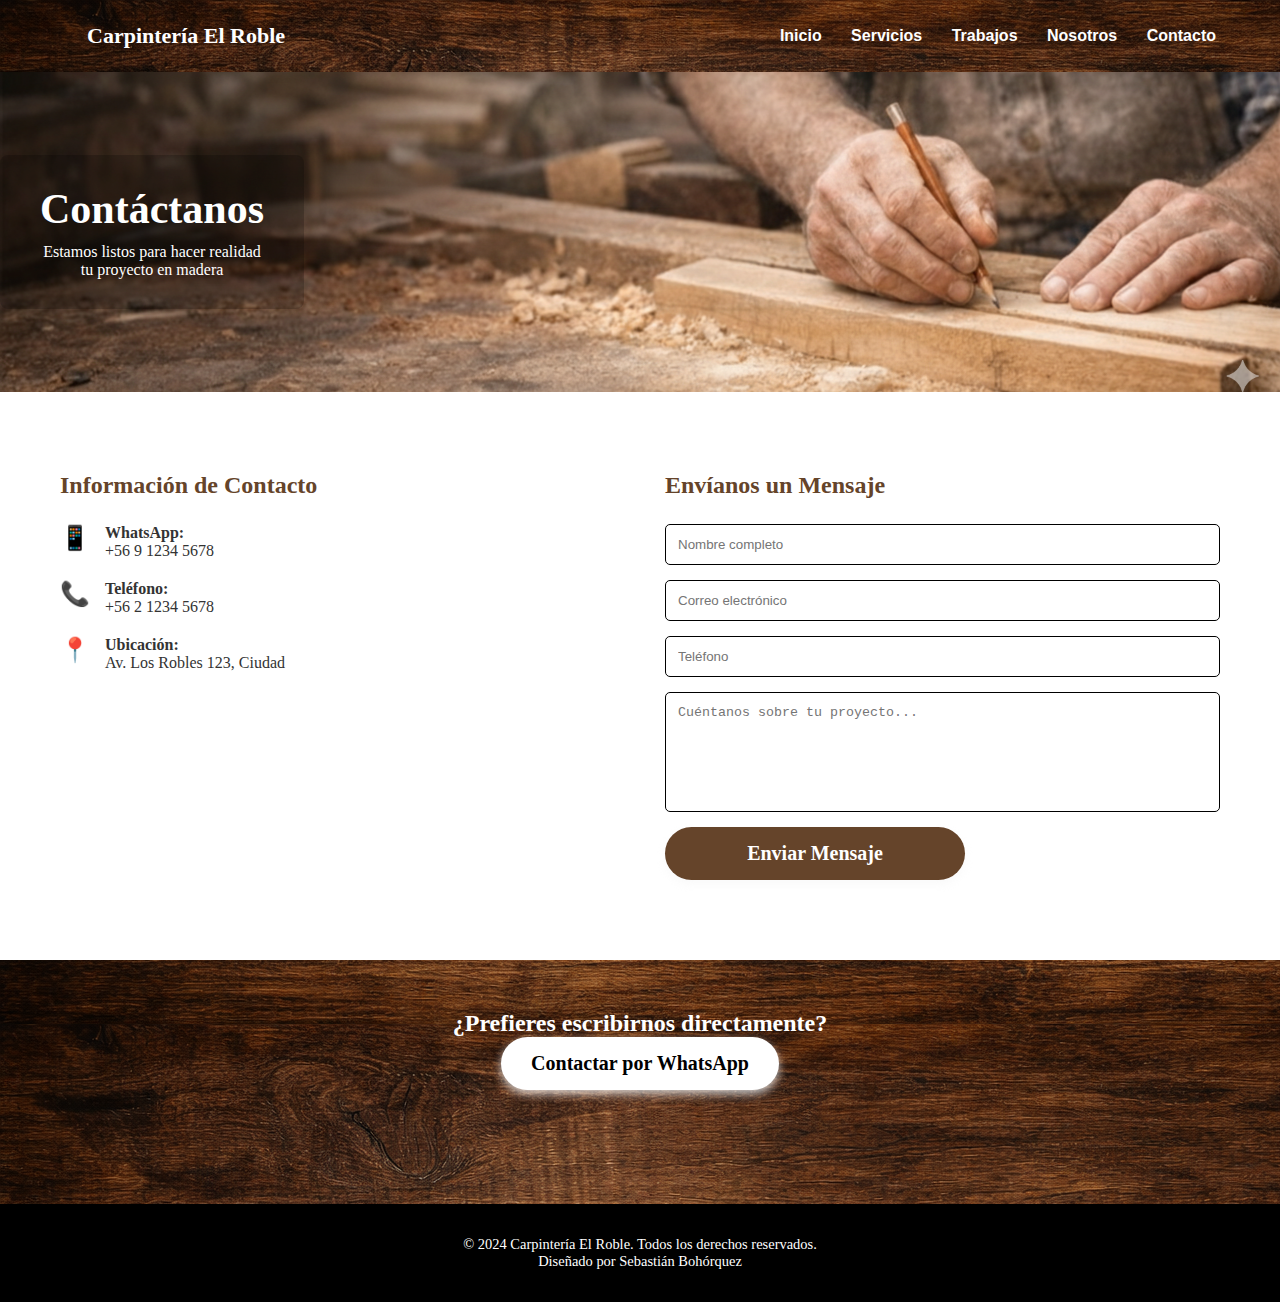
<file: contacto.html>
<!DOCTYPE html>
<html lang="es">
<head>
  <meta charset="UTF-8">
  <title>Contacto | Carpintería El Roble</title>
  <link rel="stylesheet" href="/css/style.css">
</head>
<body>

  <!-- ===== HEADER ===== -->
  <header>
    <div class="container nav">
      <div class="logo">Carpintería El Roble</div>
      <nav>
        <a href="index.html">Inicio</a>
        <a href="servicios.html">Servicios</a>
        <a href="trabajos.html">Trabajos</a>
        <a href="nosotros.html">Nosotros</a>
        <a href="contacto.html">Contacto</a>
      </nav>
    </div>
  </header>

   <!-- ===== HERO CONTACTO ===== -->
  <section class="hero-contacto">
    <div class="hero-overlay">
      <h1>Contáctanos</h1>
      <p>Estamos listos para hacer realidad <br>
        tu proyecto en madera</p>
    </div>
  </section>
  
      <!-- ===== SECCIÓN CONTACTO ===== -->
  <section class="contacto">

    <!-- Información -->
    <div class="info-contacto">
      <h2>Información de Contacto</h2>

      <div class="info-item">
        <span>📱</span>
        <p><strong>WhatsApp:</strong><br>+56 9 1234 5678</p>
      </div>

      <div class="info-item">
        <span>📞</span>
        <p><strong>Teléfono:</strong><br>+56 2 1234 5678</p>
      </div>

      <div class="info-item">
        <span>📍</span>
        <p><strong>Ubicación:</strong><br>Av. Los Robles 123, Ciudad</p>
      </div>
    </div>

    <!-- Formulario -->
    <div class="form-contacto">
      <h2>Envíanos un Mensaje</h2>

      <form>
        <input type="text" placeholder="Nombre completo" required>
        <input type="email" placeholder="Correo electrónico" required>
        <input type="tel" placeholder="Teléfono">
        <textarea placeholder="Cuéntanos sobre tu proyecto..." required></textarea>
        <button class="boton1-contacto" type="submit">Enviar Mensaje</button>
      </form>
    </div>

  </section>
  </main>
   <!-- ===== CTA ===== -->
  <section class="cta">
    <h2>¿Prefieres escribirnos directamente?</h2>
    <a href="#" class="boton2-contacto">Contactar por WhatsApp</a>
  </section>
  <!-- ===== FOOTER ===== -->
 <footer>
  <div class="container">
    <p>&copy; 2024 Carpintería El Roble. Todos los derechos reservados.</p>
    <p>Diseñado por Sebastián Bohórquez</p>
  </div>
</footer>

</body>
</html>
</file>
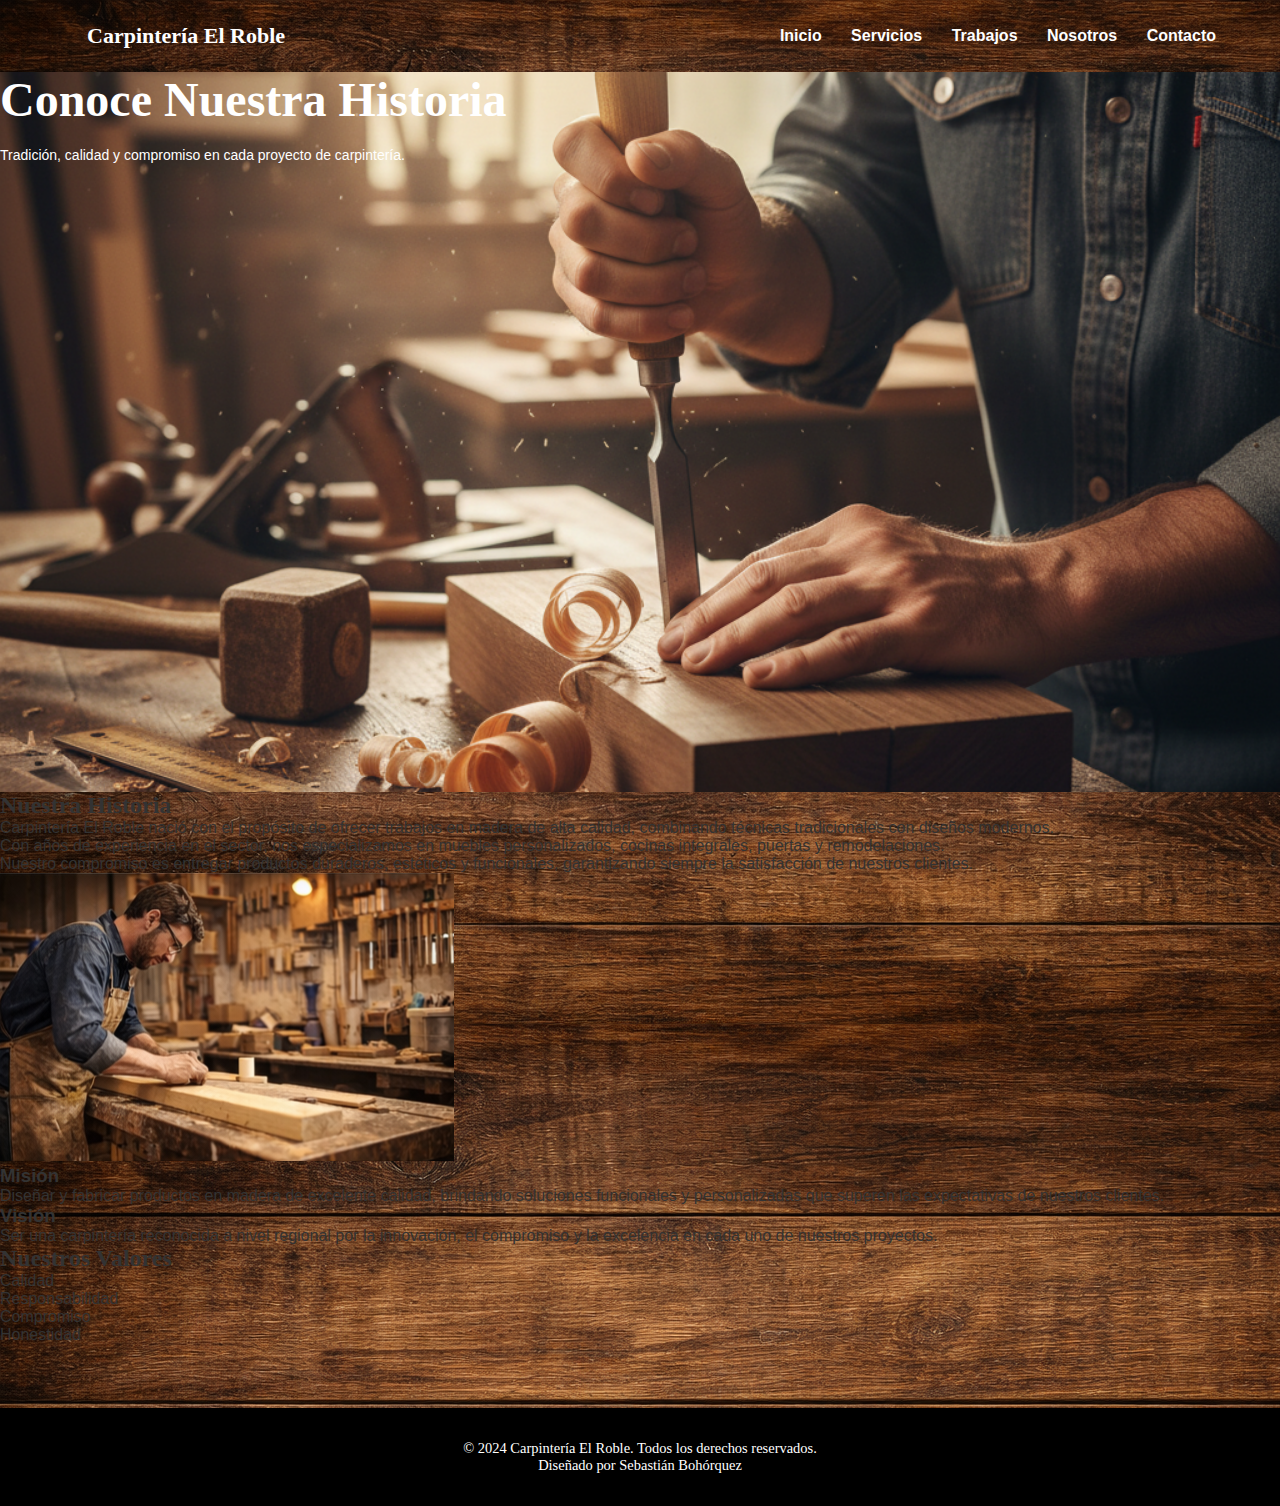
<file: nosotros.html>
<!DOCTYPE html>
<html lang="es">
<head>
<meta charset="UTF-8">
<meta name="viewport" content="width=device-width, initial-scale=1.0">
<title>Carpintería El Roble</title>

<link rel="stylesheet" href="/css/style.css">
</head>
<body>

  <!-- ===== HEADER ===== -->
  <header>
    <div class="container nav">
      <div class="logo">Carpintería El Roble</div>
      <nav>
        <a href="index.html">Inicio</a>
        <a href="servicios.html">Servicios</a>
        <a href="trabajos.html">Trabajos</a>
        <a href="nosotros.html" class="activo">Nosotros</a>
        <a href="contacto.html">Contacto</a>
      </nav>
    </div>
  </header>

    <section class="hero hero-nosotros">
        <div class="hero-content">
            <h1>Conoce Nuestra Historia</h1>
            <p>Tradición, calidad y compromiso en cada proyecto de carpintería.</p>
        </div>
    </section>
   <main>

        <!-- HISTORIA -->
        <section class="nosotros-section">
            <div class="nosotros-container">

                <div class="nosotros-texto">
                    <h2>Nuestra Historia</h2>
                    <p>
                        Carpintería El Roble nació con el propósito de ofrecer trabajos en madera de alta calidad,
                        combinando técnicas tradicionales con diseños modernos.
                    </p>

                    <p>
                        Con años de experiencia en el sector, nos especializamos en muebles personalizados,
                        cocinas integrales, puertas y remodelaciones.
                    </p>

                    <p>
                        Nuestro compromiso es entregar productos duraderos, estéticos y funcionales,
                        garantizando siempre la satisfacción de nuestros clientes.
                    </p>
                </div>

                <div class="nosotros-imagen">
                    <img src="img/imegen_nuestra_hist.png" alt="Taller de Carpintería">
                </div>

            </div>
        </section>

        <!-- MISIÓN Y VISIÓN -->
        <section class="mision-vision">

            <div class="card-mv">
                <h3>Misión</h3>
                <p>
                    Diseñar y fabricar productos en madera de excelente calidad,
                    brindando soluciones funcionales y personalizadas que superen
                    las expectativas de nuestros clientes.
                </p>
            </div>

            <div class="card-mv">
                <h3>Visión</h3>
                <p>
                    Ser una carpintería reconocida a nivel regional por la innovación,
                    el compromiso y la excelencia en cada uno de nuestros proyectos.
                </p>
            </div>

        </section>

        <!-- VALORES -->
        <section class="valores">
            <h2>Nuestros Valores</h2>

            <div class="valores-grid">
                <div class="valor">Calidad</div>
                <div class="valor">Responsabilidad</div>
                <div class="valor">Compromiso</div>
                <div class="valor">Honestidad</div>
            </div>

        </section>

    </main>
<footer>
  <div class="container">
    <p>&copy; 2024 Carpintería El Roble. Todos los derechos reservados.</p>
    <p>Diseñado por Sebastián Bohórquez</p>
  </div>
</footer>

</body>
</html>
</file>
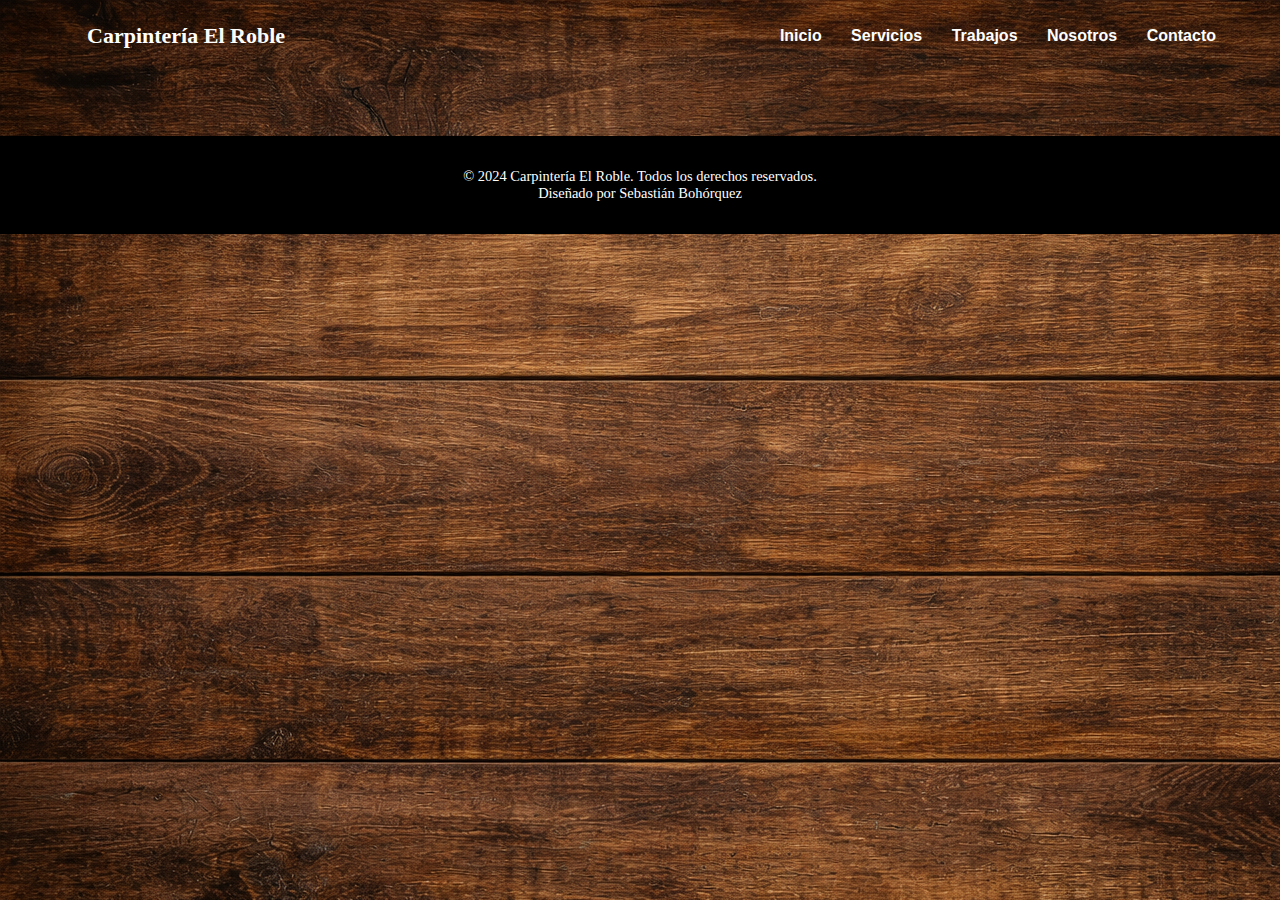
<file: trabajos.html>
<!DOCTYPE html>
<html lang="es">
<head>
<meta charset="UTF-8">
<meta name="viewport" content="width=device-width, initial-scale=1.0">
<title>Carpintería El Roble</title>

<link rel="stylesheet" href="/css/style.css">
</head>
<body>

  <!-- ===== HEADER ===== -->
  <header>
    <div class="container nav">
      <div class="logo">Carpintería El Roble</div>
      <nav>
        <a href="index.html" >Inicio</a>
        <a href="servicios.html">Servicios</a>
        <a href="trabajos.html" class="activo">Trabajos</a>
        <a href="nosotros.html">Nosotros</a>
        <a href="contacto.html">Contacto</a>
      </nav>
    </div>
  </header>



<main>

</main>

<footer>
  <div class="container">
    <p>&copy; 2024 Carpintería El Roble. Todos los derechos reservados.</p>
    <p>Diseñado por Sebastián Bohórquez</p>
  </div>
</footer>

</body>
</html>
</file>
<file: css/style.css>
:root{
    
    --Negro: #000000;
    --AzulGrisaceo: #000000;
    --VerdeMenta: #2EC4B6;
    --GrisClaro: #F5F7FA;
    --GrisOscuro: #ffffff;
    --Blanco: #FFFFFF;
    --GrisClaro: #ffffff;
    --Marron: #65442a;
}

*{
    margin:0;
    padding:0;
    box-sizing:border-box;
}

img{
    max-width:100%;
    height:auto;
}


body{
    background-image: url(/img/imagen_madera.png);
    font-family:'Open Sans', sans-serif;
    color:#333;
}

h1,h2{
    font-family:'Roboto Slab', serif;
}

/* HEADER */
.header {
  background: url("madera-header.jpg");
  background-size: cover;
  padding: 15px 40px;
  display: flex;
  justify-content: space-between;
  align-items: center;
  color: white;
}


.logo{
    padding: 2%;
    display: inline;
    gap: 12px;
    color: white;
    font-weight: bold;
    font-size: 22px;
    font-family:'Roboto Slab', serif;
}


@media(max-width:768px){
    .logo{
        padding-right: 0;
    }
}

.nav{
    display:flex;
    justify-content:space-between;
    align-items:center;
}

@media (max-width: 768px){

    .nav{
        flex-direction: column;
        gap: 15px;
    }

    nav{
        display: flex;
        flex-direction: column;
        align-items: center;
    }

    nav a{
        margin: 8px 0;
    }
}


nav a{
    color:white;
    margin-left:25px;
    text-decoration:none;
    font-weight:600;
}

nav a:hover{
    color: var(--Negro);
    background-color: var(--Marron);
    transform: translateY(-3px);
    box-shadow: 0 8px 20px rgba(255, 255, 255, 0.8);
}

/* HERO */
.hero{
    background:url('/img/hero.png') center/cover no-repeat;
    height:80vh;
    display:flex;
    text-align: left;
    color:white;
}

@media (max-width: 768px){

    .hero{
        height: auto;
        padding: 60px 0;
        text-align: center;
    }

    .hero h1{
        font-size: 28px;
    }

    .hero-content{
        max-width: 100%;
    }

    .boton1{
        margin: 20px auto;
    }
}


.hero-content{
    max-width:600px;
}

.hero h1{
    font-size:48px;
    margin-bottom:20px;
    font-family: 'Roboto Slab', serif;
}

.hero p{
    margin-bottom:25px;
    font-size:14px;
}

.boton1{
    background-color: var(--GrisClaro);
    color: rgb(0, 0, 0);
    border: none;
    font-size: clamp(1rem, 2.5vw, 20px);
    border-radius: 50px;
    cursor: pointer;
    transition: all 0.3s ease;
    box-shadow: 0 4px 10px rgba(247, 247, 247, 0.8);
    text-decoration: none;
    font-weight: bold;
    width: 100%;
    max-width: 200px;
    display: flex;
    justify-content: center;
    margin-top: 20px;
}

.boton1:hover {
	background-color: var(--Marron);
	transform: translateY(-5px);
	box-shadow: 0 8px 20px rgba(21, 11, 14, 0.8);
}

@media (min-width: 480px) {
    .boton1 {
        padding: 15px 30px;
        font-size: 20px;
    }
}

@media (min-width: 768px){
    .boton1{
        padding: 15px 30px;
        font-size: 20px;
    }
}
.boton2{
    background-color: var(--GrisClaro);
    color: rgb(0, 0, 0);
    border: none;
    font-size: clamp(1rem, 2.5vw, 20px);
    border-radius: 50px;
    cursor: pointer;
    transition: all 0.3s ease;
    box-shadow: 0 4px 10px rgba(247, 247, 247, 0.8);
    text-decoration: none;
    font-weight: bold;
    width: 100%;
    max-width: 200px;
    display: flex;
    justify-content: center;
    margin-top: 20px;
}

.boton2:hover {
	background-color: var(--Marron);
	transform: translateY(-5px);
	box-shadow: 0 8px 20px rgba(21, 11, 14, 0.8);
}

@media (min-width: 480px) {
    .boton2 {
         padding: 15px 30px;
        font-size: 20px;
    }
}

@media (min-width: 768px){
    .boton2{
        padding: 15px 30px;
        font-size: 20px;
    }
}



/* SERVICioS */
.servicios{
    color: var(--Marron);
    padding: 45px 0;
    background:#f0e6dc;
    text-align:center;
    font-family:'Roboto Slab', serif;
}
.section-title::before, .section-title::after {
content: "";
flex: 1;
height: 1px;
background: var(--Marron);
margin: 0 20px;
max-width: 150px;
}

.service-grid{
    display:grid;
    grid-template-columns:repeat(4,1fr);
    gap:20px;
    margin-top:40px;
}

@media (max-width: 992px){
    .service-grid{
        grid-template-columns: repeat(2,1fr);
    }
}

@media (max-width: 576px){
    .service-grid{
        grid-template-columns: 1fr;
    }
}


.card{
    background:white;
    padding: 55px 45px;
    border-radius:8px;
    box-shadow:0 5px 15px rgba(0,0,0,0.1);
}

.card:hover{
    transform: translateY(-5px);
}

/* TRABAJOS */
.trabajos{
    background:url('img/madera-textura.jpg');
    background-size:cover;
    padding:70px 0;
    color:white;
    text-align:center;
}

.gallery{
    display:grid;
    grid-template-columns:repeat(4,1fr);
    gap:15px;
    margin:40px 0;
}

@media (max-width: 992px){
    .gallery{
        grid-template-columns: repeat(2,1fr);
    }
}

@media (max-width: 576px){
    .gallery{
        grid-template-columns: 1fr;
    }
}


.gallery img{
    width:100%;
    padding: 5px;
    border-radius:5px;
}

/* NOSOTROS */
.nosotros{
    padding: 2px 0;
    background:#f5f1eb;
    color: var(--Marron);
}

.container{
    width:90%;
    max-width:1200px;
    margin: 2rem auto;
    gap: 1rem;
}

.about-grid{
    display:grid;
    grid-template-columns:1fr 1fr;
    padding: 0 20px;
    gap:40px;
    align-items:center;
}

@media (max-width: 768px){
    .about-grid{
        grid-template-columns: 1fr;
        text-align: center;
    }

    .about-grid img{
        margin-top: 20px;
    }
}


.about-grid img{
    width:100%;
    border-radius:8px;
    }

/* CONTACTO */
.contacto-inicio{
    display: grid;
    background-color: rgba(0, 0, 0, .3);
    background-size:cover;
    padding: 70px 10px;
    color:white;
    text-align:center;
}

.contact-grid{
    background: rgba(0,0,0,0.5);
    padding:  50px;
    color: white;
    border-radius: 8px;
    text-align: center;
    display: flex;
    flex-direction: row;
    justify-content: center;
    gap: 90px;
    
  
}
@media (max-width: 768px){

    .contact-grid{
        flex-direction: column;
        gap: 20px;
    }

}



.boton3{
    padding: 12px 2px;
    background-color: var(--GrisClaro);
    color: rgb(0, 0, 0);
    border: none;
    font-size: 20px;
    border-radius: 50px;
    cursor: pointer;
    transition: all 0.3s ease;
    box-shadow: 0 4px 10px rgba(247, 247, 247, 0.8);
    text-decoration: none;
    font-weight: bold;
    width: 100%;
    max-width: 300px;
    
}

.boton3:hover {
	background-color: var(--Marron);
	transform: translateY(-5px);
	box-shadow: 0 8px 20px rgba(21, 11, 14, 0.8);
}



@media (min-width: 480px) {
    .boton3 {
    padding: 15px 30px;
    font-size: 20px;    }
}

@media (min-width: 768px){
    .boton3{
    padding: 15px 30px;
    font-size: 20px;
    }
}


/** CSS SERVICIOS **/

body{
    background-image: url(/img/imagen_madera.png);
    font-family:'Open Sans', sans-serif;
    color:#333;
}

.container{
    width:90%;
    max-width:1200px;
    margin:auto;
}

h1,h2{
    font-family:'Roboto Slab', serif;
}

/* ===== HERO SERVICIOS ===== */
.hero-servicios {
  background-image: url("/img_servicios/hero_servicios.png");
  background-size: cover;
  background-position: left;
  height: 320px;
  display: flex;
  align-items: center;
  justify-content: left;
  font-family:'Roboto Slab', serif;
}

.hero-text {
  
  padding: 30px;
  color: white;
  border-radius: 8px;
  text-align: center;
}

.boton1{
    background-color: var(--GrisClaro);
    color: rgb(0, 0, 0);
    border: none;
    font-size: clamp(1rem, 2.5vw, 20px);
    border-radius: 50px;
    cursor: pointer;
    transition: all 0.3s ease;
    box-shadow: 0 4px 10px rgba(247, 247, 247, 0.8);
    text-decoration: none;
    font-weight: bold;
    width: 100%;
    max-width: 200px;
    display: flex;
    justify-content: center;
    margin-top: 20px;
}

.boton1:hover {
	background-color: var(--Marron);
	transform: translateY(-5px);
	box-shadow: 0 8px 20px rgba(21, 11, 14, 0.8);
}

@media (min-width: 480px) {
    .boton1 {
        padding: 15px 30px;
        font-size: 20px;
    }
}

@media (min-width: 768px){
    .boton1{
        padding: 15px 30px;
        font-size: 20px;
    }
}

/* ===== SERVICIOS ===== */
.services-section {
padding: 50px 10%;
text-align: center;
background: var(--Blanco); /* Tono madera clara */
font-family:'Roboto Slab', serif;
}

.section-title {
display: flex;
align-items: center;
justify-content: center;
margin-bottom: 40px;
font-size: 1.8rem;
color: #4a2c1a;
}

.section-title::before, .section-title::after {
content: "";
flex: 1;
height: 1px;
background: #ccc;
margin: 0 20px;
max-width: 150px;
}

.services-container {
display: flex;
justify-content: space-around;
flex-wrap: wrap;
gap: 20px;
}

.service-card {
background: white;
padding: 30px 20px;
width: 200px;
border-radius: 5px;
box-shadow: 0 4px 15px rgba(0,0,0,0.1);
transition: transform 0.3s;
}

.service-card:hover { transform: translateY(-5px); }

.service-card img {
width: 80px;
margin-bottom: 15px;
}

.service-card h3 { color: #4a2c1a; margin-bottom: 10px; }
.service-card p { font-size: 0.9rem; line-height: 1.4; color: #666; }

/* ===== CTA ===== */
.cta {
  background-color: var(--madera-media);
  color: var(--Blanco);
  text-align: center;
  padding: 50px 20px;
  
}

.boton{
    padding: 12px 25px;
    background-color: var(--GrisClaro);
    color: rgb(0, 0, 0);
    border: none;
    font-size: clamp(1rem, 2.5vw, 20px);
    border-radius: 50px;
    cursor: pointer;
    transition: all 0.3s ease;
    box-shadow: 0 4px 10px rgba(247, 247, 247, 0.8);
    text-decoration: none;
    font-weight: bold;
    width: 100%;
    max-width: 300px;
    display: inline-block;
}

.boton:hover {
	background-color: var(--Marron);
	transform: translateY(-5px);
	box-shadow: 0 8px 20px rgba(21, 11, 14, 0.8);
}

@media (min-width: 480px) {
    .boton {
        width: auto;
    }
}

@media (min-width: 768px){
    .boton{
        padding: 15px 30px;
        font-size: 20px;
    }
}


/* ===== RESPONSIVE ===== */
@media (max-width: 768px) {
  .header {
    flex-direction: column;
    gap: 10px;
  }

  .hero-servicios {
    height: 220px;
  }
}

/** ============= CSS CONTACTO =============== **/

/* ===== HEADER ===== */


body{
    background-image: url(/img/imagen_madera.png);
    font-family:'Open Sans', sans-serif;
    color:#333;
}


/* ===== HERO CONTACTO ===== */
.hero-contacto {
  font-family:'Roboto Slab', serif;
  background-image: url("/img_contacto/hero_contacto.png");
  font-family:'Roboto Slab', serif;
  background-size: cover;
  background-position: left;
  height: 320px;
  display: flex;
  align-items: center;
  justify-content: left;
}

.hero-overlay {
  background: rgba(0,0,0,0.2);
  color: white;
  padding: 30px 40px;
  text-align: center;
  border-radius: 8px;
}

.hero-overlay h1 {
  font-size: 42px;
  margin-bottom: 10px;
}

/** Main **/

/* ===== CONTACTO ===== */

.contacto {
  background-color: var(--Blanco);
  padding: 80px 60px;
  display: grid;
  grid-template-columns: 1fr 1fr;
  gap: 50px;
}

/* Información */
.info-contacto h2,
.form-contacto h2 {
  margin-bottom: 25px;
  color: var(--Marron);
  
}

.info-item {
  display: flex;
  align-items: flex-start;
  margin-bottom: 20px;
  font-family:'Roboto Slab', serif;
}

.info-item span {
  font-size: 24px;
  margin-right: 15px;
}

/* Formulario */
.form-contacto form {
  display: flex;
  flex-direction: column;
  
}

.form-contacto input,
.form-contacto textarea {
  padding: 12px;
  margin-bottom: 15px;
  border: 1px solid #000000;
  border-radius: 5px;
}

.form-contacto textarea {
  resize: none;
  height: 120px;
}

.boton1-contacto{
    font-family:'Roboto Slab', serif;
    padding: 12px 25px;
    background-color: var(--Marron);
    color: rgb(255, 255, 255);
    border: none;
    font-size: clamp(1rem, 2.5vw, 20px);
    border-radius: 50px;
    cursor: pointer;
    transition: all 0.3s ease;
    box-shadow: 0 4px 10px rgba(247, 247, 247, 0.8);
    text-decoration: none;
    font-weight: bold;
    width: 100%;
    max-width: 300px;
    display: inline-block;
}

.boton1-contacto:hover {
	background-color: var(--Negro);
	transform: translateY(-5px);
	box-shadow: 0 8px 20px rgba(0, 0, 0, 0.8);
}

@media (min-width: 480px) {
    .boton1-contacto {
        width: auto;
    }
}

@media (min-width: 768px){
    .boton1-contacto{
        padding: 15px 30px;
        font-size: 20px;
    }
}



/* ===== CTA ===== */
.cta {
  font-family:'Roboto Slab', serif;
  color: white;
  text-align: center;
  padding: 50px 20px;
}

.boton2-contacto{
    padding: 12px 25px;
    background-color: var(--GrisClaro);
    color: rgb(0, 0, 0);
    border: none;
    font-size: clamp(1rem, 2.5vw, 20px);
    border-radius: 50px;
    cursor: pointer;
    transition: all 0.3s ease;
    box-shadow: 0 4px 10px rgba(247, 247, 247, 0.8);
    text-decoration: none;
    font-weight: bold;
    width: 100%;
    max-width: 300px;
    display: inline-block;
}

.boton2-contacto:hover {
	background-color: var(--Marron);
	transform: translateY(-5px);
	box-shadow: 0 8px 20px rgba(21, 11, 14, 0.8);
}

@media (min-width: 480px) {
    .boton2-contacto {
        width: auto;
    }
}

@media (min-width: 768px){
    .boton2-contacto{
        padding: 15px 30px;
        font-size: 20px;
    }
}

/* ===== FOOTER ===== */


/* ===== RESPONSIVE ===== */
@media (max-width: 900px) {
  .contacto {
    grid-template-columns: 1fr;
    padding: 50px 25px;
  }

  .hero-overlay h1 {
    font-size: 32px;
  }
}


/*** ===== FOOTER: APLICA PARA TODAS LA PAGINAS ===== */
footer{
    font-family:'Roboto Slab', serif;
    background-color: var(--AzulGrisaceo);
    padding: 2rem 0;
    margin-top: 4rem;
    text-align: center;
    color: var(--Blanco);
    font-size: 90.5%;
    box-sizing: border-box;
    scroll-snap-type: y mandatory;
}
</file>
